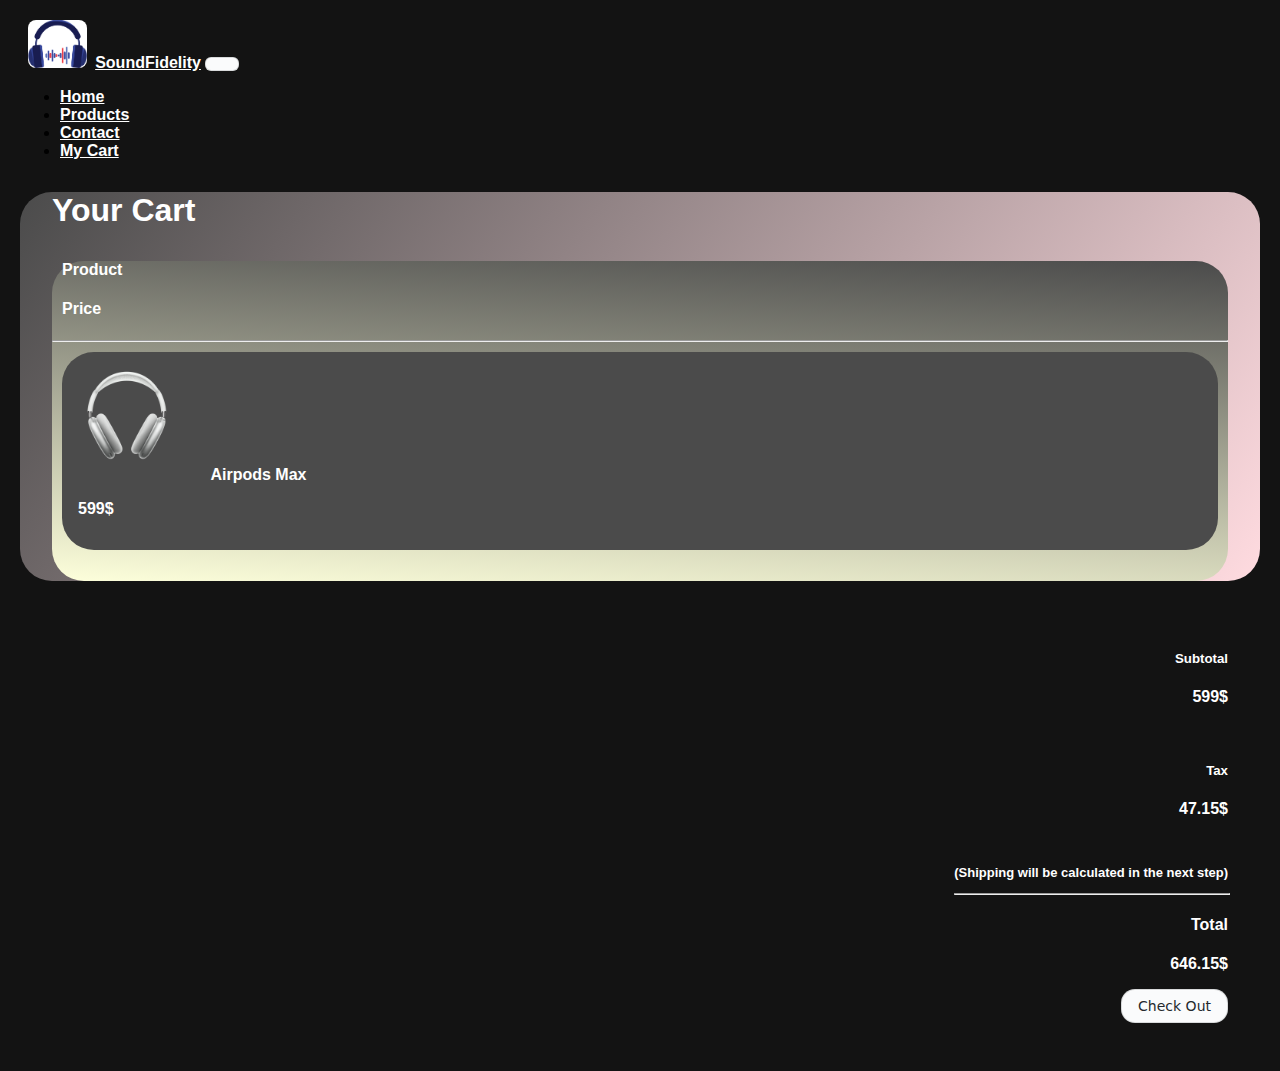
<file: pages/cart.html>
<!DOCTYPE html>
<html lang="en">

<head>
  <meta charset="UTF-8">
  <meta http-equiv="X-UA-Compatible" content="IE=edge">
  <meta name="viewport" content="width=device-width, initial-scale=1.0">
  <link href="https://cdn.jsdelivr.net/npm/bootstrap@5.0.2/dist/css/bootstrap.min.css" rel="stylesheet"
    integrity="sha384-EVSTQN3/azprG1Anm3QDgpJLIm9Nao0Yz1ztcQTwFspd3yD65VohhpuuCOmLASjC" crossorigin="anonymous" />
  <script src="https://code.jquery.com/jquery-3.3.1.slim.min.js"
    integrity="sha384-q8i/X+965DzO0rT7abK41JStQIAqVgRVzpbzo5smXKp4YfRvH+8abtTE1Pi6jizo"
    crossorigin="anonymous"></script>
  <script src="https://cdnjs.cloudflare.com/ajax/libs/popper.js/1.14.7/umd/popper.min.js"
    integrity="sha384-UO2eT0CpHqdSJQ6hJty5KVphtPhzWj9WO1clHTMGa3JDZwrnQq4sF86dIHNDz0W1"
    crossorigin="anonymous"></script>
  <script src="https://stackpath.bootstrapcdn.com/bootstrap/4.3.1/js/bootstrap.min.js"
    integrity="sha384-JjSmVgyd0p3pXB1rRibZUAYoIIy6OrQ6VrjIEaFf/nJGzIxFDsf4x0xIM+B07jRM"
    crossorigin="anonymous"></script>
    <link href="../css/style.css" rel="stylesheet">
  <title>Cart</title>
</head>

<body style="background-color: rgb(19, 19, 19);">
  <div class=container-fluid>
    <nav class="navbar navbar-expand-lg navbar-light bg-dark"> <img src="../assets/logo.png"
      style="height: 3em; margin-right: 0.5em; margin-left: 0.5em; background:rgb(255, 255, 255); border-radius: 0.5em;"><a
      class="navbar-brand" href="#" style="color: white;">SoundFidelity</a> <button class="navbar-toggler" type="button"
      data-toggle="collapse" data-target="#navbarSupportedContent" aria-controls="navbarSupportedContent"
      aria-expanded="false" aria-label="Toggle navigation"> <span class="navbar-toggler-icon"></span> </button>
    <div class="collapse navbar-collapse" id="navbarSupportedContent">
      <ul class="navbar-nav mr-auto">
        <li class="nav-item"> <a class="nav-link" href="../index.html" style="color: white;">Home</a> </li>

        <li class="nav-item active"> <a class="nav-link" href="../product_page/product.html"
            style="color: white;">Products<span class="sr-only"></span></a> </li>
        <li class="nav-item"> <a class="nav-link" href="contact.html" style="color: white;">Contact</a> </li>
        <li class="nav-item"> <a class="nav-link" href="cart.html" style="color: white;">My Cart</a>
        </li>
      </ul>
    </div>
  </nav>
  </div>
  <div class="container" style="color: white;">
    <div style="background: linear-gradient(126deg, rgba(75, 75, 75, 1) 0%, #ffdbe0 100%); border-radius: 2em;">
      <div style="margin:2em">
    <div class="row" >  
      <h1 style="margin-top: 1em;">Your Cart</h1>
      
      <div class="col-md-12 col-sm-12" style="min-height: 20em; background: linear-gradient(184deg, rgba(75, 75, 75, 1) 0%, #fdffdb 100%); border-radius: 2em; margin-top: 2em;">
        <div class="row" style="margin: 10px;">
          <div class="col-md-11" style="margin-bottom: 0em;">
            <h4>Product</h4>
          </div>
          <div class="col-md-1" style="margin-bottom: 0em">
            <h4>Price</h4>
          </div>
        </div>
        <hr>
        
        <div class="row" style="margin: 10px; background-color: rgb(75, 75, 75); border:2em; border-radius: 2em;">
          <div class="col-md-11" style="margin-bottom: 0em;">
            <img src="../product_page/airpods_max_1000px_transparent.png" class="" style="height: 6em; padding: 1em;">
            <label class="" style="padding: 1em;"><a href="../details_page/apple/product_details_apple.html" style="text-decoration: none; color: white;">Airpods Max</a></label>
          </div>
          <div class="col-md-1 d-flex align-items-center bd-highlight" style="margin-bottom: 0em">
            <div class="w-100" style="padding: 1em;">599$</p>
          </div>
        </div>
        </div>
    </div>
    <div class="row">
      <div class="col-md-8 col-sm-0"></div>
      <div class="col-md-1 col-sm-0"></div>

      <div class="col-md-3 col-sm-12" style="background:linear-gradient(121deg, rgba(75, 75, 75, 1) 0%, #dbefff 100%); margin-top: 2em; margin-bottom: 2em; border-radius: 2em;">
        <div style="float: right; text-align: right; margin-bottom: 3em; margin-top: 1em;">
          <h5>Subtotal</h5>
          <p>599$</p>
          <br>

          <h5>Tax</h5>
          <p>47.15$</p>
          <br>
          <p style="font-size: small;">(Shipping will be calculated in the next step)</p>
          <hr width="100%">
          <h4>Total</h5>
            <p>646.15$</p>

            <button style="border-radius: 1em;">Check Out</button>
        </div>


      </div>
    </div>
  </div></div></div>
  </div>
</body>

</html>
</file>
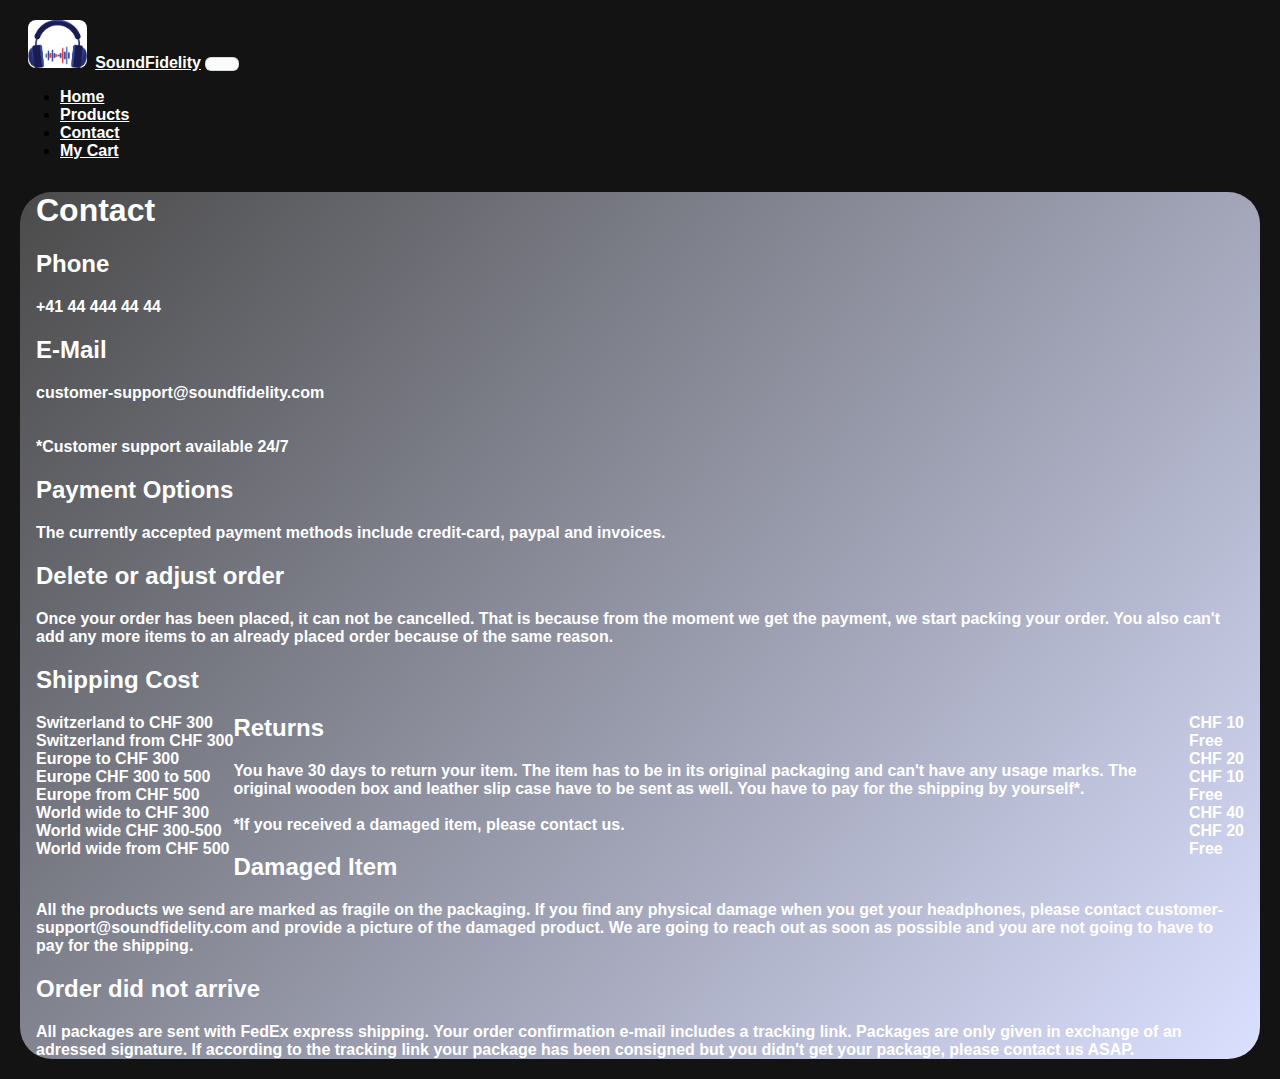
<file: pages/contact.html>
<!DOCTYPE html>
<html lang="en">

<head>
  <meta charset="UTF-8" />
  <meta http-equiv="X-UA-Compatible" content="IE=edge" />
  <meta name="viewport" content="width=device-width, initial-scale=1.0" />
  <title>Product</title>
  <link href="https://cdn.jsdelivr.net/npm/bootstrap@5.0.2/dist/css/bootstrap.min.css" rel="stylesheet"
    integrity="sha384-EVSTQN3/azprG1Anm3QDgpJLIm9Nao0Yz1ztcQTwFspd3yD65VohhpuuCOmLASjC" crossorigin="anonymous" />
  <script src="https://code.jquery.com/jquery-3.3.1.slim.min.js"
    integrity="sha384-q8i/X+965DzO0rT7abK41JStQIAqVgRVzpbzo5smXKp4YfRvH+8abtTE1Pi6jizo"
    crossorigin="anonymous"></script>
  <script src="https://cdnjs.cloudflare.com/ajax/libs/popper.js/1.14.7/umd/popper.min.js"
    integrity="sha384-UO2eT0CpHqdSJQ6hJty5KVphtPhzWj9WO1clHTMGa3JDZwrnQq4sF86dIHNDz0W1"
    crossorigin="anonymous"></script>
  <script src="https://stackpath.bootstrapcdn.com/bootstrap/4.3.1/js/bootstrap.min.js"
    integrity="sha384-JjSmVgyd0p3pXB1rRibZUAYoIIy6OrQ6VrjIEaFf/nJGzIxFDsf4x0xIM+B07jRM"
    crossorigin="anonymous"></script>
  <link rel="stylesheet" href="../css/style.css" />
  <style>
    .image_product_page {
      width: 200px;
      height: 200px;
      text-align: center;
    }

    #start_page_text {
      color: white;
    }
  </style>
</head>

<body style="background-color: rgb(19, 19, 19);
  ">
  <nav class="navbar navbar-expand-lg navbar-light bg-dark"> <img src="../assets/logo.png"
      style="height: 3em; margin-right: 0.5em; margin-left: 0.5em; background:rgb(255, 255, 255); border-radius: 0.5em;"><a
      class="navbar-brand" href="#" style="color: white;">SoundFidelity</a> <button class="navbar-toggler" type="button"
      data-toggle="collapse" data-target="#navbarSupportedContent" aria-controls="navbarSupportedContent"
      aria-expanded="false" aria-label="Toggle navigation"> <span class="navbar-toggler-icon"></span> </button>
    <div class="collapse navbar-collapse" id="navbarSupportedContent">
      <ul class="navbar-nav mr-auto">
        <li class="nav-item"> <a class="nav-link" href="../index.html" style="color: white;">Home</a> </li>

        <li class="nav-item active"> <a class="nav-link" href="../product_page/product.html"
            style="color: white;">Products<span class="sr-only"></span></a> </li>
        <li class="nav-item"> <a class="nav-link" href="contact.html" style="color: white;">Contact</a> </li>
        <li class="nav-item"> <a class="nav-link" href="cart.html" style="color: white;">My Cart</a>
        </li>
      </ul>
    </div>
  </nav>

  <div class="container zoom"
    style="margin-top: 1em; background: linear-gradient(132deg, rgba(75, 75, 75, 1) 0%, #dbe0ff 100%); color: white; border-radius: 2em;">
    <div style="margin: 1em;">
      <div class="row">
        <h1 style="color: white; margin-top: 1em;">Contact</h1>
        <div class="col-md-6">
          <div class="row">
            <h2>Phone</h2>
            <div>+41 44 444 44 44</div>
          </div>

        </div>

        <div class="col-md-6">
          <div class="row">
            <h2>E-Mail</h2>
            <div>customer-support@soundfidelity.com</div> <br> <br>
            <div>*Customer support available 24/7</div>
          </div>
        </div>
      </div>
      <div class="row" style="margin-top:1em">

        <div class="col-md-6">
          <div class="col-md-12">
            <h2>Payment Options</h2>
            <div>The currently accepted payment methods include credit-card, paypal and invoices.</div>
          </div>
        </div>
        <div class="col-md-6">
          <h2>Delete or adjust order</h2>
          <div>
            Once your order has been placed, it can not be cancelled.
            That is because from the moment we get the payment, we start packing your order.
            You also can't add any more items to an already placed order
            because of the same reason.
          </div>
        </div>
      </div>
      <div class="row" style="margin-top: 1em;">
        <div class="col-md-6">
          <h2>Shipping Cost</h2>
          <span style="float: left;">
            Switzerland to CHF 300 <br>
            Switzerland from CHF 300 <br>
            Europe to CHF 300 <br>
            Europe CHF 300 to 500 <br>
            Europe from CHF 500 <br>
            World wide to CHF 300 <br>
            World wide CHF 300-500 <br>
            World wide from CHF 500 <br>
          </span>
          <span style="float: right;">
            CHF 10<br>
            Free<br>
            CHF 20<br>
            CHF 10<br>
            Free<br>
            CHF 40<br>
            CHF 20<br>
            Free<br>
        </div>
        <div class="col-md-6">
          <h2>Returns</h2>
          <div>You have 30 days to return your item.
            The item has to be in its original packaging and can't have any usage marks.
            The original wooden box and leather slip case have to be sent as well.
            You have to pay for the shipping by yourself*.<br> <br>

            *If you received a damaged item, please contact us.</div>
        </div>
      </div>
      <div class="row" style="margin-top: 1em;">
        <div class="col-md-6">
          <h2>Damaged Item</h2>
          <div>
            All the products we send are marked as fragile on the packaging. If you find any physical damage when you
            get your headphones, please contact customer-support@soundfidelity.com and provide a picture of the damaged
            product.
            We are going to reach out as soon as possible and you are not going to have to pay for the shipping.</div>
        </div>
        <div class="col-md-6">
          <h2>Order did not arrive</h2>
          <div>
            All packages are sent with FedEx express shipping. Your order confirmation e-mail includes a tracking link.
            Packages are only given in exchange of an adressed signature.
            If according to the tracking link your package has been consigned but you didn't get your package, please
            contact us ASAP.
          </div>
        </div>
      </div>
    </div>
  </div>
  </div>
</body>

</html>
</file>
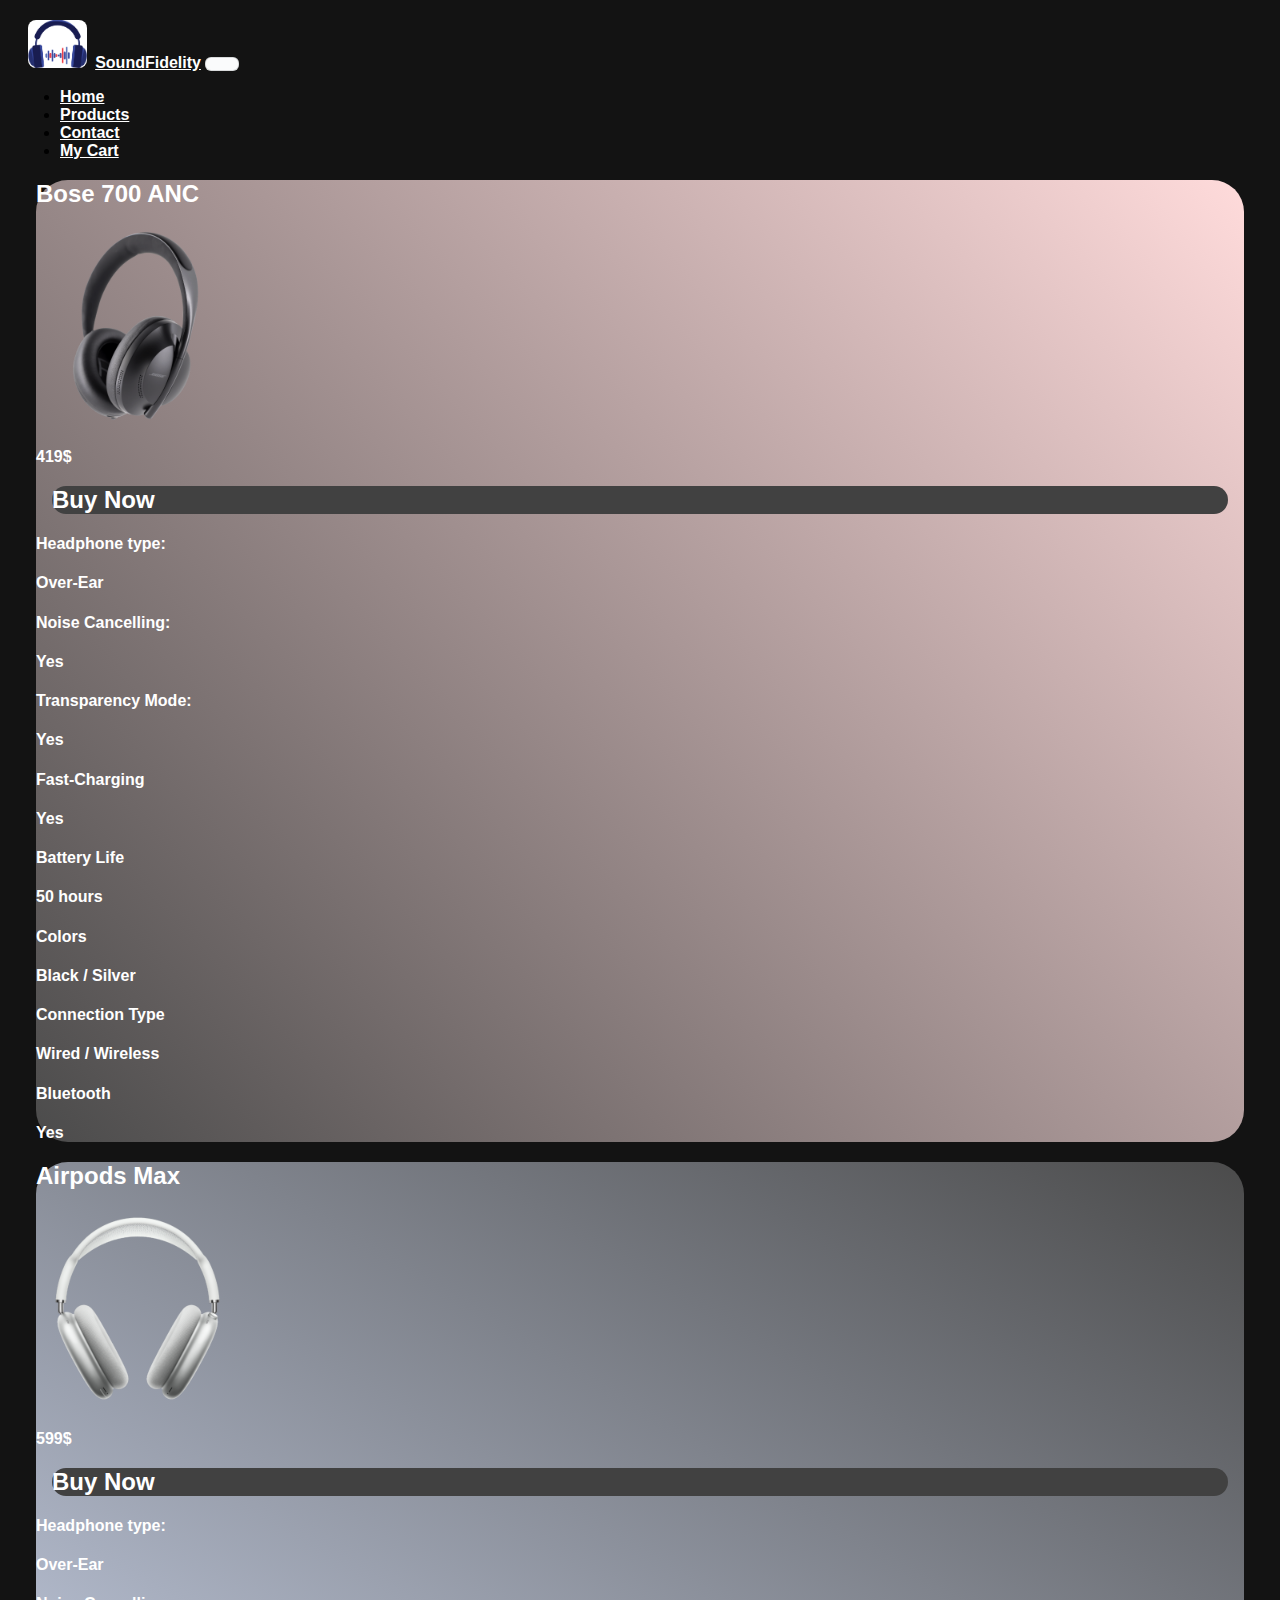
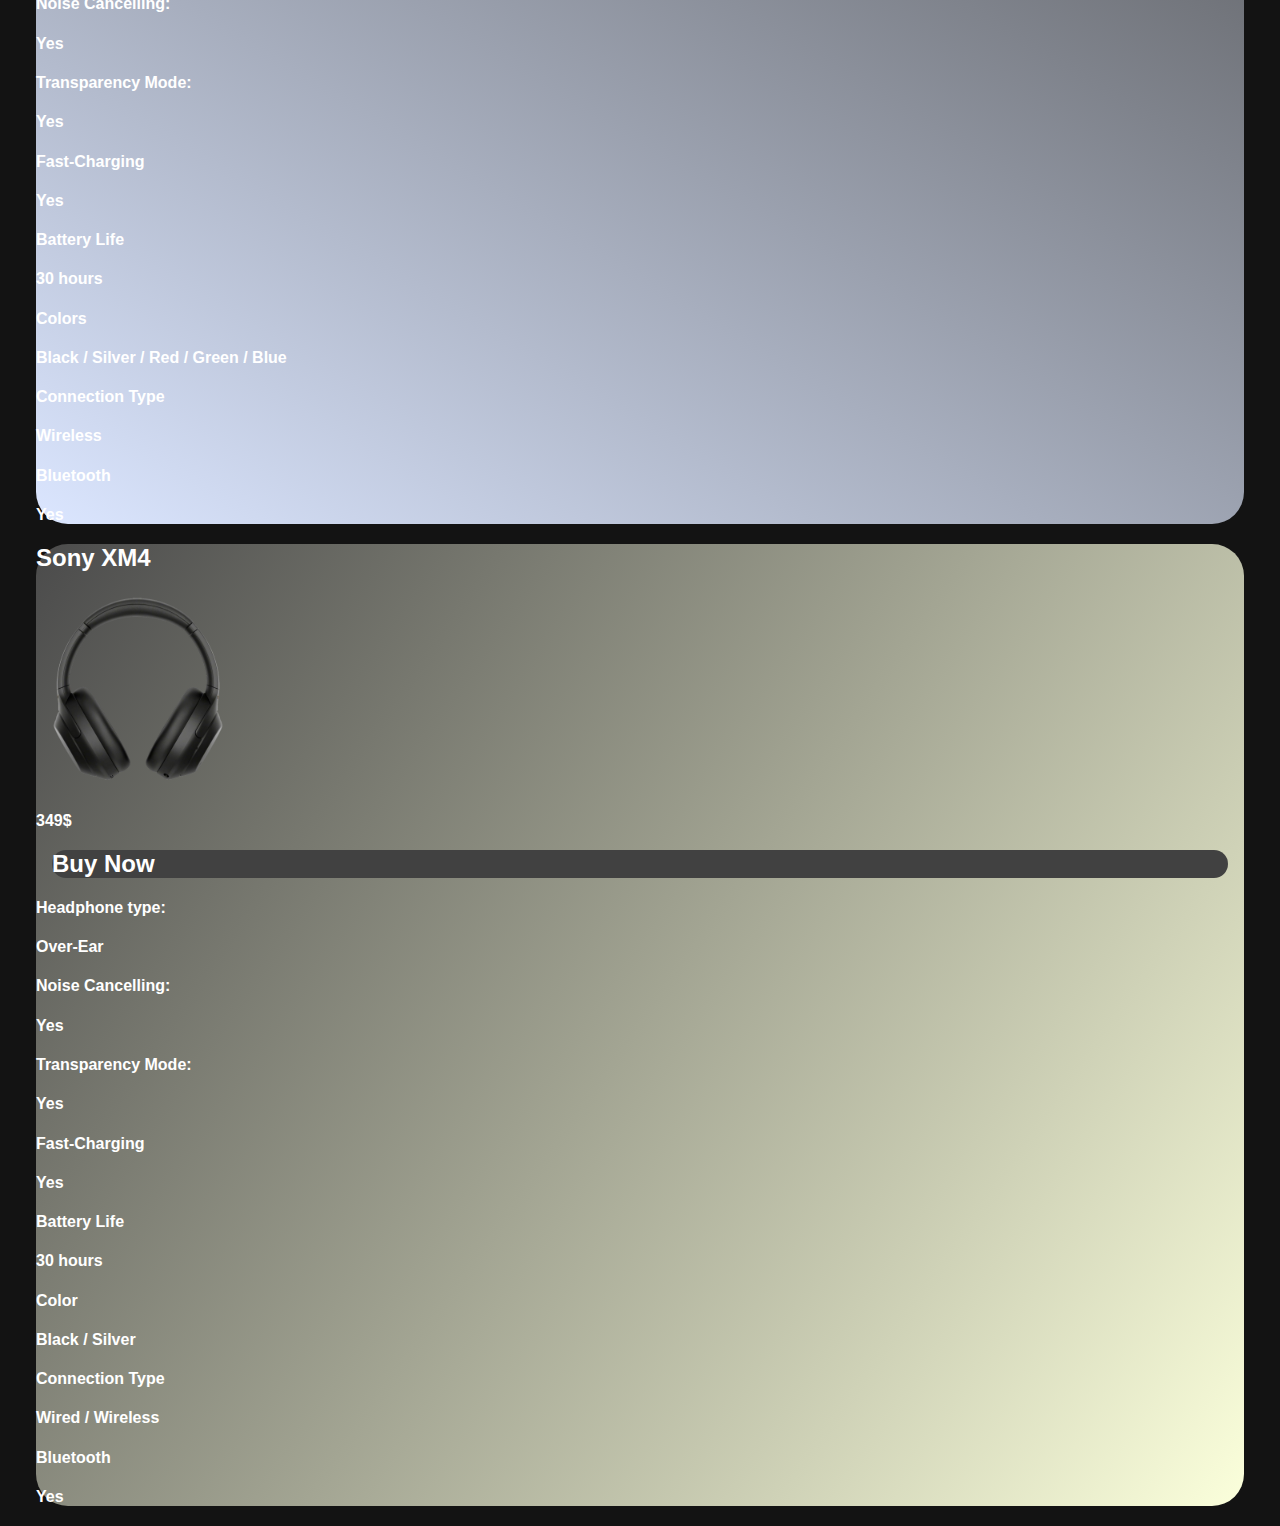
<file: product_page/product.html>
<!DOCTYPE html>
<html lang="en">

<head>
  <meta charset="UTF-8" />
  <meta http-equiv="X-UA-Compatible" content="IE=edge" />
  <meta name="viewport" content="width=device-width, initial-scale=1.0" />
  <title>Product</title>
  <link href="https://cdn.jsdelivr.net/npm/bootstrap@5.0.2/dist/css/bootstrap.min.css" rel="stylesheet"
    integrity="sha384-EVSTQN3/azprG1Anm3QDgpJLIm9Nao0Yz1ztcQTwFspd3yD65VohhpuuCOmLASjC" crossorigin="anonymous" />
  <script src="https://code.jquery.com/jquery-3.3.1.slim.min.js"
    integrity="sha384-q8i/X+965DzO0rT7abK41JStQIAqVgRVzpbzo5smXKp4YfRvH+8abtTE1Pi6jizo"
    crossorigin="anonymous"></script>
  <script src="https://cdnjs.cloudflare.com/ajax/libs/popper.js/1.14.7/umd/popper.min.js"
    integrity="sha384-UO2eT0CpHqdSJQ6hJty5KVphtPhzWj9WO1clHTMGa3JDZwrnQq4sF86dIHNDz0W1"
    crossorigin="anonymous"></script>
  <script src="https://stackpath.bootstrapcdn.com/bootstrap/4.3.1/js/bootstrap.min.js"
    integrity="sha384-JjSmVgyd0p3pXB1rRibZUAYoIIy6OrQ6VrjIEaFf/nJGzIxFDsf4x0xIM+B07jRM"
    crossorigin="anonymous"></script>
  <link rel="stylesheet" href="../css/style.css" />
  <style>
    .image_product_page {
      width: 200px;
      height: 200px;
      text-align: center;
    }

    #start_page_text {
      color: white;
    }
  </style>
</head>

<body style="background-color: rgb(19, 19, 19);
  ">
  <nav class="navbar navbar-expand-lg navbar-light bg-dark"> <img src="../assets/logo.png"
    style="height: 3em; margin-right: 0.5em; margin-left: 0.5em; background:rgb(255, 255, 255); border-radius: 0.5em;"><a
    class="navbar-brand" href="#" style="color: white;">SoundFidelity</a> <button class="navbar-toggler" type="button"
    data-toggle="collapse" data-target="#navbarSupportedContent" aria-controls="navbarSupportedContent"
    aria-expanded="false" aria-label="Toggle navigation"> <span class="navbar-toggler-icon"></span> </button>
  <div class="collapse navbar-collapse" id="navbarSupportedContent">
    <ul class="navbar-nav mr-auto">
      <li class="nav-item"> <a class="nav-link" href="../index.html" style="color: white;">Home</a> </li>

      <li class="nav-item active"> <a class="nav-link" href="../product_page/product.html"
          style="color: white;">Products<span class="sr-only"></span></a> </li>
      <li class="nav-item"> <a class="nav-link" href="../pages/contact.html" style="color: white;">Contact</a> </li>
      <li class="nav-item"> <a class="nav-link" href="../pages/cart.html" style="color: white;">My Cart</a>
      </li>
    </ul>
  </div>
</nav>

  <div class="container" style="margin-top: 1em;">
    <div class="row">
      <div class="col-md-4 col-sm-12">
        <div style="background: linear-gradient(47deg, rgba(75, 75, 75, 1) 0%, #ffdbdb 100%);" id="gradientstyle"
          class="text-center zoom">
          <h2>Bose 700 ANC</h2>
          <img src="bose_700_1000px_transparent.png" alt="airpods max" class="image_product_page">
          <p>419$</p>
          <div class="zoom" id="gradientstyle" style="background-color: rgb(65, 65, 65);"><a
              href="../details_page/bose/product_details_bose.html" style="text-decoration: none; color: white;">
              <h2>Buy Now</h2>
            </a></div>

          <div style="margin-top: 1em;">
            <h4>Headphone type:</h4>
            <p>Over-Ear</p>
          </div>
          <div style="margin-top: 1em;">
            <h4>Noise Cancelling:</h4>
            <p>Yes</p>
          </div>
          <div style="margin-top: 1em;">
            <h4>Transparency Mode:</h4>
            <p>Yes</p>
          </div>
          <div style="margin-top: 1em;">
            <h4>Fast-Charging</h4>
            <p>Yes</p>
          </div>
          <div style="margin-top: 1em;">
            <h4>Battery Life</h4>
            <p>50 hours</p>
          </div>
          <div style="margin-top: 1em;">
            <h4>Colors</h4>
            <p>Black / Silver</p>
          </div>
          <div style="margin-top: 1em;">
            <h4>Connection Type</h4>
            <p>Wired / Wireless</p>
          </div>
          <div style="margin-top: 1em;">
            <h4>Bluetooth</h4>
            <p>Yes</p>
          </div>
        </div>
      </div>
      <div class="col-md-4 col-sm-12">
        <div style="background: linear-gradient(211deg, rgba(75, 75, 75, 1) 0%, #dbe6ff 100%);" id="gradientstyle"
          class="text-center zoom">
          <h2>Airpods Max</h2>
          <img src="airpods_max_1000px_transparent.png" alt="airpods max" class="image_product_page">
          <p>599$</p>
          <div class="zoom" id="gradientstyle" style="background-color: rgb(65, 65, 65);"><a
              href="../details_page/apple/product_details_apple.html" style="text-decoration: none; color: white;">
              <h2>Buy Now</h2>
            </a></div>
          <div style="margin-top: 1em;">
            <h4>Headphone type:</h4>
            <p>Over-Ear</p>
          </div>
          <div style="margin-top: 1em;">
            <h4>Noise Cancelling:</h4>
            <p>Yes</p>
          </div>
          <div style="margin-top: 1em;">
            <h4>Transparency Mode:</h4>
            <p>Yes</p>
          </div>
          <div style="margin-top: 1em;">
            <h4>Fast-Charging</h4>
            <p>Yes</p>
          </div>
          <div style="margin-top: 1em;">
            <h4>Battery Life</h4>
            <p>30 hours</p>
          </div>
          <div style="margin-top: 1em;">
            <h4>Colors</h4>
            <p>Black / Silver / Red / Green / Blue</p>
          </div>
          <div style="margin-top: 1em;">
            <h4>Connection Type</h4>
            <p>Wireless</p>
          </div>
          <div style="margin-top: 1em;">
            <h4>Bluetooth</h4>
            <p>Yes</p>
          </div>
        </div>
      </div>
      <div class="col-md-4 col-sm-12">
        <div style="background: linear-gradient(125deg, rgba(75, 75, 75, 1) 0%, #fbffdb 100%);" id="gradientstyle"
          class="text-center zoom">
          <h2>Sony XM4</h2>
          <img src="sony_wh-1000xm4_1000px_transparent.png" alt="airpods max" class="image_product_page">
          <p>349$</p>
          <div class="zoom" id="gradientstyle" style="background-color: rgb(65, 65, 65);"><a
              href="../details_page/sony/product_details_sony.html" style="text-decoration: none; color: white;">
              <h2>Buy Now</h2>
            </a></div>

          <div style="margin-top: 1em;">
            <h4>Headphone type:</h4>
            <p>Over-Ear</p>
          </div>
          <div style="margin-top: 1em;">
            <h4>Noise Cancelling:</h4>
            <p>Yes</p>
          </div>
          <div style="margin-top: 1em;">
            <h4>Transparency Mode:</h4>
            <p>Yes</p>
          </div>
          <div style="margin-top: 1em;">
            <h4>Fast-Charging</h4>
            <p>Yes</p>
          </div>
          <div style="margin-top: 1em;">
            <h4>Battery Life</h4>
            <p>30 hours</p>
          </div>
          <div style="margin-top: 1em;">
            <h4>Color</h4>
            <p>Black / Silver</p>
          </div>
          <div style="margin-top: 1em;">
            <h4>Connection Type</h4>
            <p>Wired / Wireless</p>
          </div>
          <div style="margin-top: 1em;">
            <h4>Bluetooth</h4>
            <p>Yes</p>
          </div>
        </div>
      </div>
    </div>
  </div>
</body>

</html>
</file>
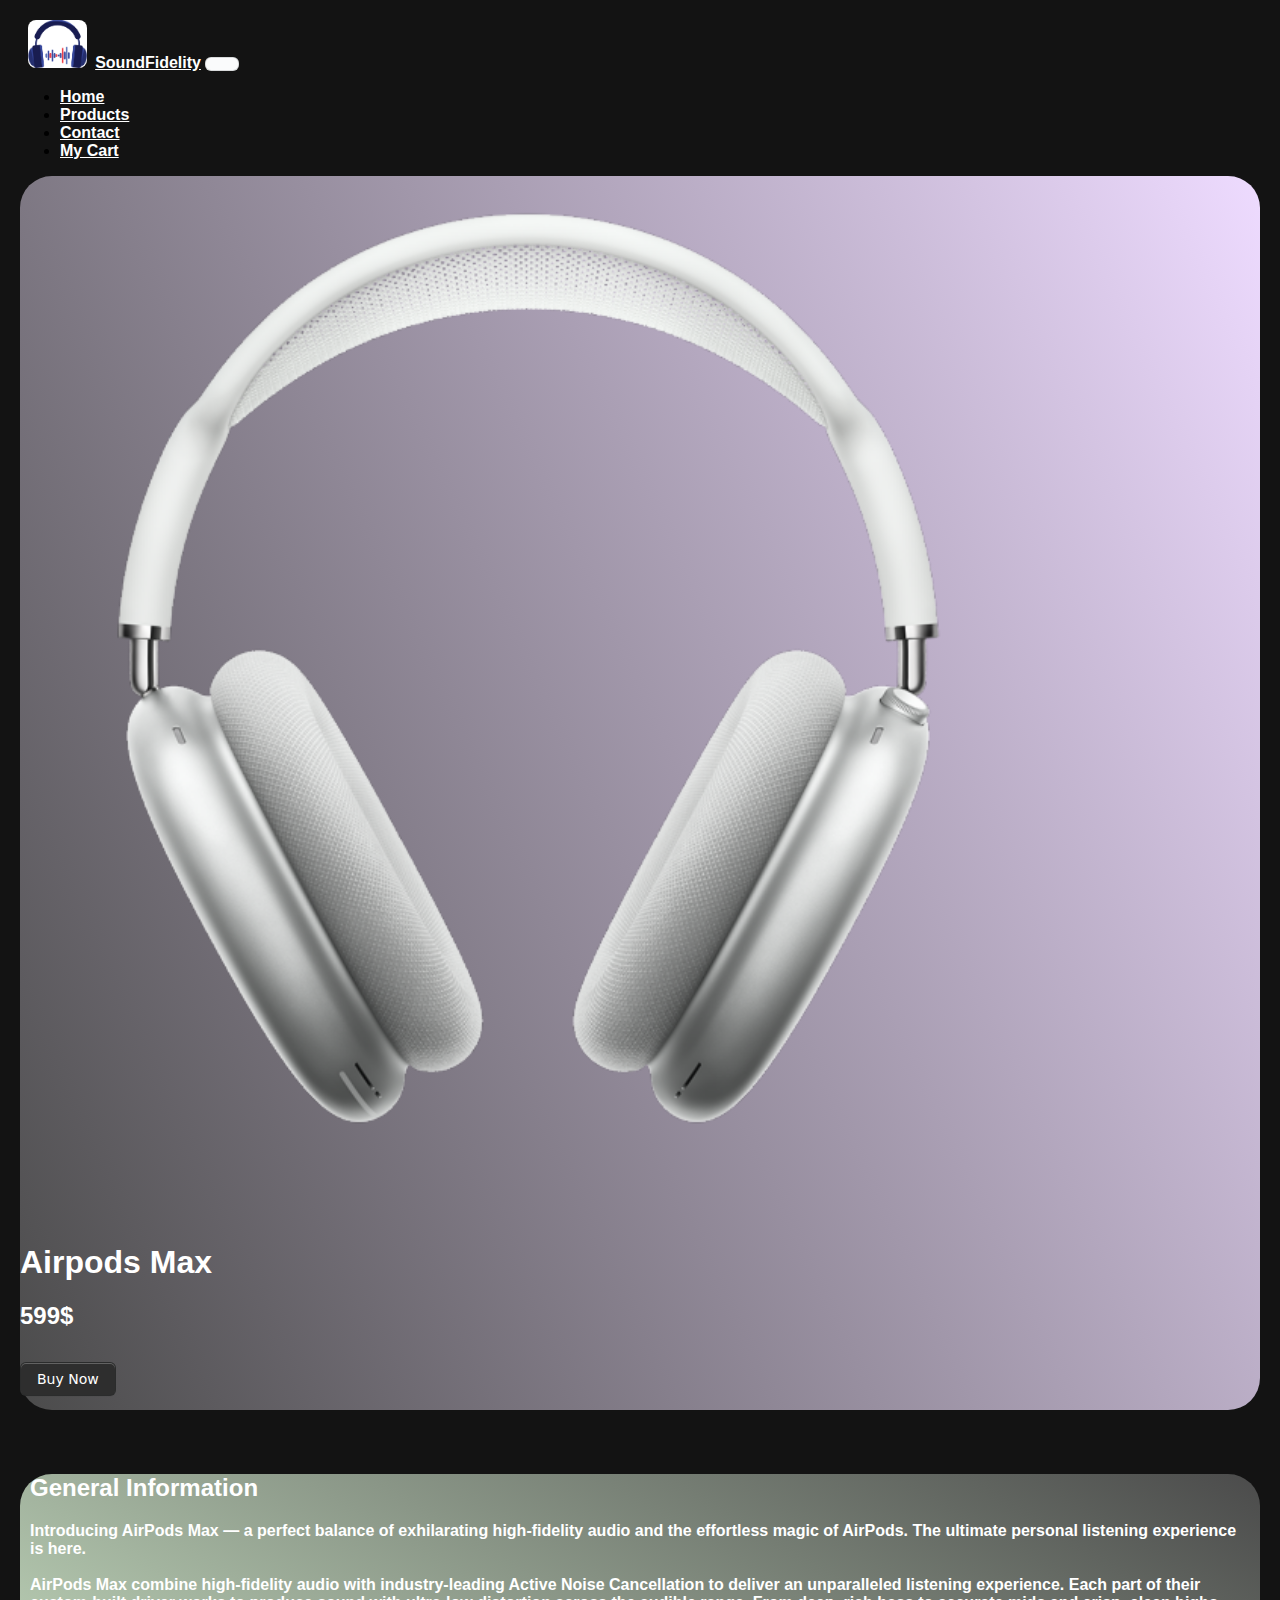
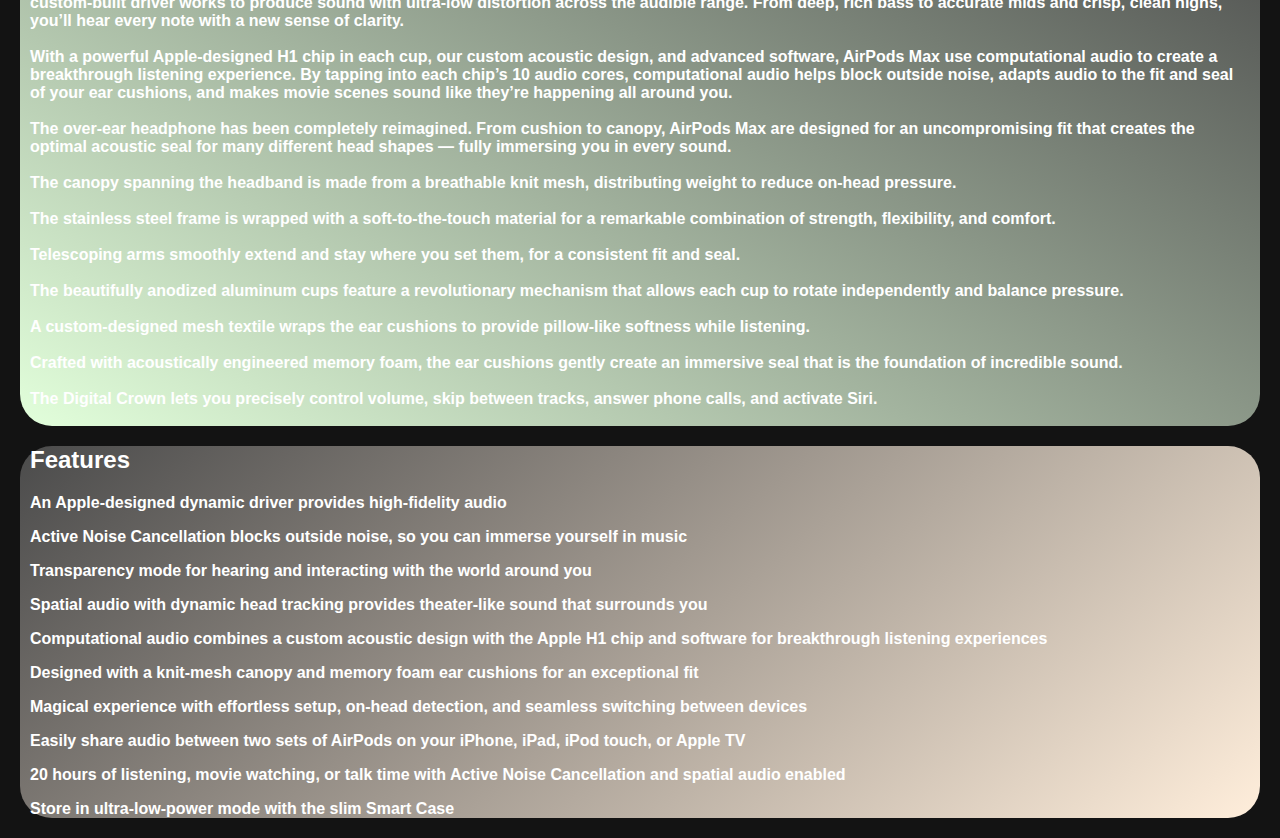
<file: details_page/apple/product_details_apple.html>
<!DOCTYPE html>
<html lang="en">

<head>
  <meta charset="UTF-8" />
  <meta http-equiv="X-UA-Compatible" content="IE=edge" />
  <meta name="viewport" content="width=device-width, initial-scale=1.0" />
  <title>Airpods Max</title>
  <link href="https://cdn.jsdelivr.net/npm/bootstrap@5.0.2/dist/css/bootstrap.min.css" rel="stylesheet"
    integrity="sha384-EVSTQN3/azprG1Anm3QDgpJLIm9Nao0Yz1ztcQTwFspd3yD65VohhpuuCOmLASjC" crossorigin="anonymous" />
  <script src="https://code.jquery.com/jquery-3.3.1.slim.min.js"
    integrity="sha384-q8i/X+965DzO0rT7abK41JStQIAqVgRVzpbzo5smXKp4YfRvH+8abtTE1Pi6jizo"
    crossorigin="anonymous"></script>
  <script src="https://cdnjs.cloudflare.com/ajax/libs/popper.js/1.14.7/umd/popper.min.js"
    integrity="sha384-UO2eT0CpHqdSJQ6hJty5KVphtPhzWj9WO1clHTMGa3JDZwrnQq4sF86dIHNDz0W1"
    crossorigin="anonymous"></script>
  <script src="https://stackpath.bootstrapcdn.com/bootstrap/4.3.1/js/bootstrap.min.js"
    integrity="sha384-JjSmVgyd0p3pXB1rRibZUAYoIIy6OrQ6VrjIEaFf/nJGzIxFDsf4x0xIM+B07jRM"
    crossorigin="anonymous"></script>

  <link rel="stylesheet" href="../../css/style.css" />
  <style>
    .image_product_page {
      width: 200px;
      height: 200px;
      text-align: center;
    }

    #start_page_text {
      color: white;
    }
  </style>
</head>

<body style="background-color: rgb(19, 19, 19);
  ">
  <nav class="navbar navbar-expand-lg navbar-light bg-dark"> <img src="../../assets/logo.png"
    style="height: 3em; margin-right: 0.5em; margin-left: 0.5em; background:rgb(255, 255, 255); border-radius: 0.5em;"><a
    class="navbar-brand" href="#" style="color: white;">SoundFidelity</a> <button class="navbar-toggler" type="button"
    data-toggle="collapse" data-target="#navbarSupportedContent" aria-controls="navbarSupportedContent"
    aria-expanded="false" aria-label="Toggle navigation"> <span class="navbar-toggler-icon"></span> </button>
  <div class="collapse navbar-collapse" id="navbarSupportedContent">
    <ul class="navbar-nav mr-auto">
      <li class="nav-item"> <a class="nav-link" href="../../index.html" style="color: white;">Home</a> </li>

      <li class="nav-item active"> <a class="nav-link" href="../../product_page/product.html"
          style="color: white;">Products<span class="sr-only"></span></a> </li>
      <li class="nav-item"> <a class="nav-link" href="../../pages/contact.html" style="color: white;">Contact</a> </li>
      <li class="nav-item"> <a class="nav-link" href="../../pages/cart.html" style="color: white;">My Cart</a>
      </li>
    </ul>
  </div>
</nav>

  <div class="container" style="margin-top: 1em;">
    <div class="row zoom"
      style="background: linear-gradient(65deg, rgba(75, 75, 75, 1) 0%, #eedbff 100%); border-radius: 2em;">
      <div class="col-md-7 col-sm-12 text-center">
        <div id="carouselExampleSlidesOnly" class="carousel slide" data-ride="carousel">
          <div class="carousel-inner">
            <div class="carousel-item active">
              <img class="d-block w-100" src="../../product_page/airpods_max_1000px_transparent.png"
                alt="airpods max image">
            </div>

          </div>
        </div>
      </div>
      <div class="col-md-1"></div>
      <div class="col-md-4 col-sm-12">
        <div style="margin-bottom: 2em; color: white;">
          <h1 style="margin-top:2em">Airpods Max</h1>
          <h2>599$</h2>
        </div>
        <button style="background-color: rgb(46, 46, 46); color: White; margin-bottom: 1em;">Buy Now</button>

      </div>
    </div>
    <div class="row" style="margin-top: 4em;">
      <div class="col-md-7 col-sm-12 zoom"
        style="background: linear-gradient(211deg, rgba(75, 75, 75, 1) 0%, #e2ffdb 100%); margin-bottom: 1em; border-radius: 2em; color: white;">
        <div style="margin:10px">
          <h2>General Information</h2>
          <div>
            Introducing AirPods Max — a perfect balance of exhilarating high-fidelity audio and the effortless magic of
            AirPods. The ultimate personal listening experience is here.<br><br>

            AirPods Max combine high-fidelity audio with industry-leading Active Noise Cancellation to deliver an
            unparalleled listening experience. Each part of their custom-built driver works to produce sound with
            ultra-low distortion across the audible range. From deep, rich bass to accurate mids and crisp, clean highs,
            you’ll hear every note with a new sense of clarity.<br><br>

            With a powerful Apple‑designed H1 chip in each cup, our custom acoustic design, and advanced software,
            AirPods Max use computational audio to create a breakthrough listening experience. By tapping into each
            chip’s 10 audio cores, computational audio helps block outside noise, adapts audio to the fit and seal of
            your ear cushions, and makes movie scenes sound like they’re happening all around you.<br><br>

            The over-ear headphone has been completely reimagined. From cushion to canopy, AirPods Max are designed for
            an uncompromising fit that creates the optimal acoustic seal for many different head shapes — fully
            immersing you in every sound.<br><br>

            The canopy spanning the headband is made from a breathable knit mesh, distributing weight to reduce on‑head
            pressure.<br><br>

            The stainless steel frame is wrapped with a soft-to-the-touch material for a remarkable combination of
            strength, flexibility, and comfort.<br><br>

            Telescoping arms smoothly extend and stay where you set them, for a consistent fit and seal.<br><br>

            The beautifully anodized aluminum cups feature a revolutionary mechanism that allows each cup to rotate
            independently and balance pressure.<br><br>

            A custom-designed mesh textile wraps the ear cushions to provide pillow-like softness while
            listening.<br><br>

            Crafted with acoustically engineered memory foam, the ear cushions gently create an immersive seal that is
            the foundation of incredible sound.<br><br>

            The Digital Crown lets you precisely control volume, skip between tracks, answer phone calls, and activate
            Siri.<br><br>
          </div>
        </div>
      </div>
      <div class="col-md-1"></div>
      <div class="col-md-4 col-sm-12 zoom"
        style="background: linear-gradient(141deg, rgba(75, 75, 75, 1) 0%, #ffeedb 100%); margin-bottom: 1em; border-radius: 2em;">
        <div style="margin:10px">
          <h2 style="color: white;">Features</h2>
          <div style="color: white;">

            <p>An Apple-designed dynamic driver provides high-fidelity audio</p>
            <p>Active Noise Cancellation blocks outside noise, so you can immerse yourself in music</p>
            <p>Transparency mode for hearing and interacting with the world around you</p>
            <p>Spatial audio with dynamic head tracking provides theater-like sound that surrounds you</p>
            <p>Computational audio combines a custom acoustic design with the Apple H1 chip and software for
              breakthrough listening experiences</p>
            <p>Designed with a knit-mesh canopy and memory foam ear cushions for an exceptional fit</p>
            <p>Magical experience with effortless setup, on-head detection, and seamless switching between devices</p>
            <p>Easily share audio between two sets of AirPods on your iPhone, iPad, iPod touch, or Apple TV</p>
            <p>20 hours of listening, movie watching, or talk time with Active Noise Cancellation and spatial audio
              enabled</p>
            <p>Store in ultra-low-power mode with the slim Smart Case</p>
          </div>
        </div>

      </div>
    </div>
  </div>


  </div>

</body>

</html>
</file>
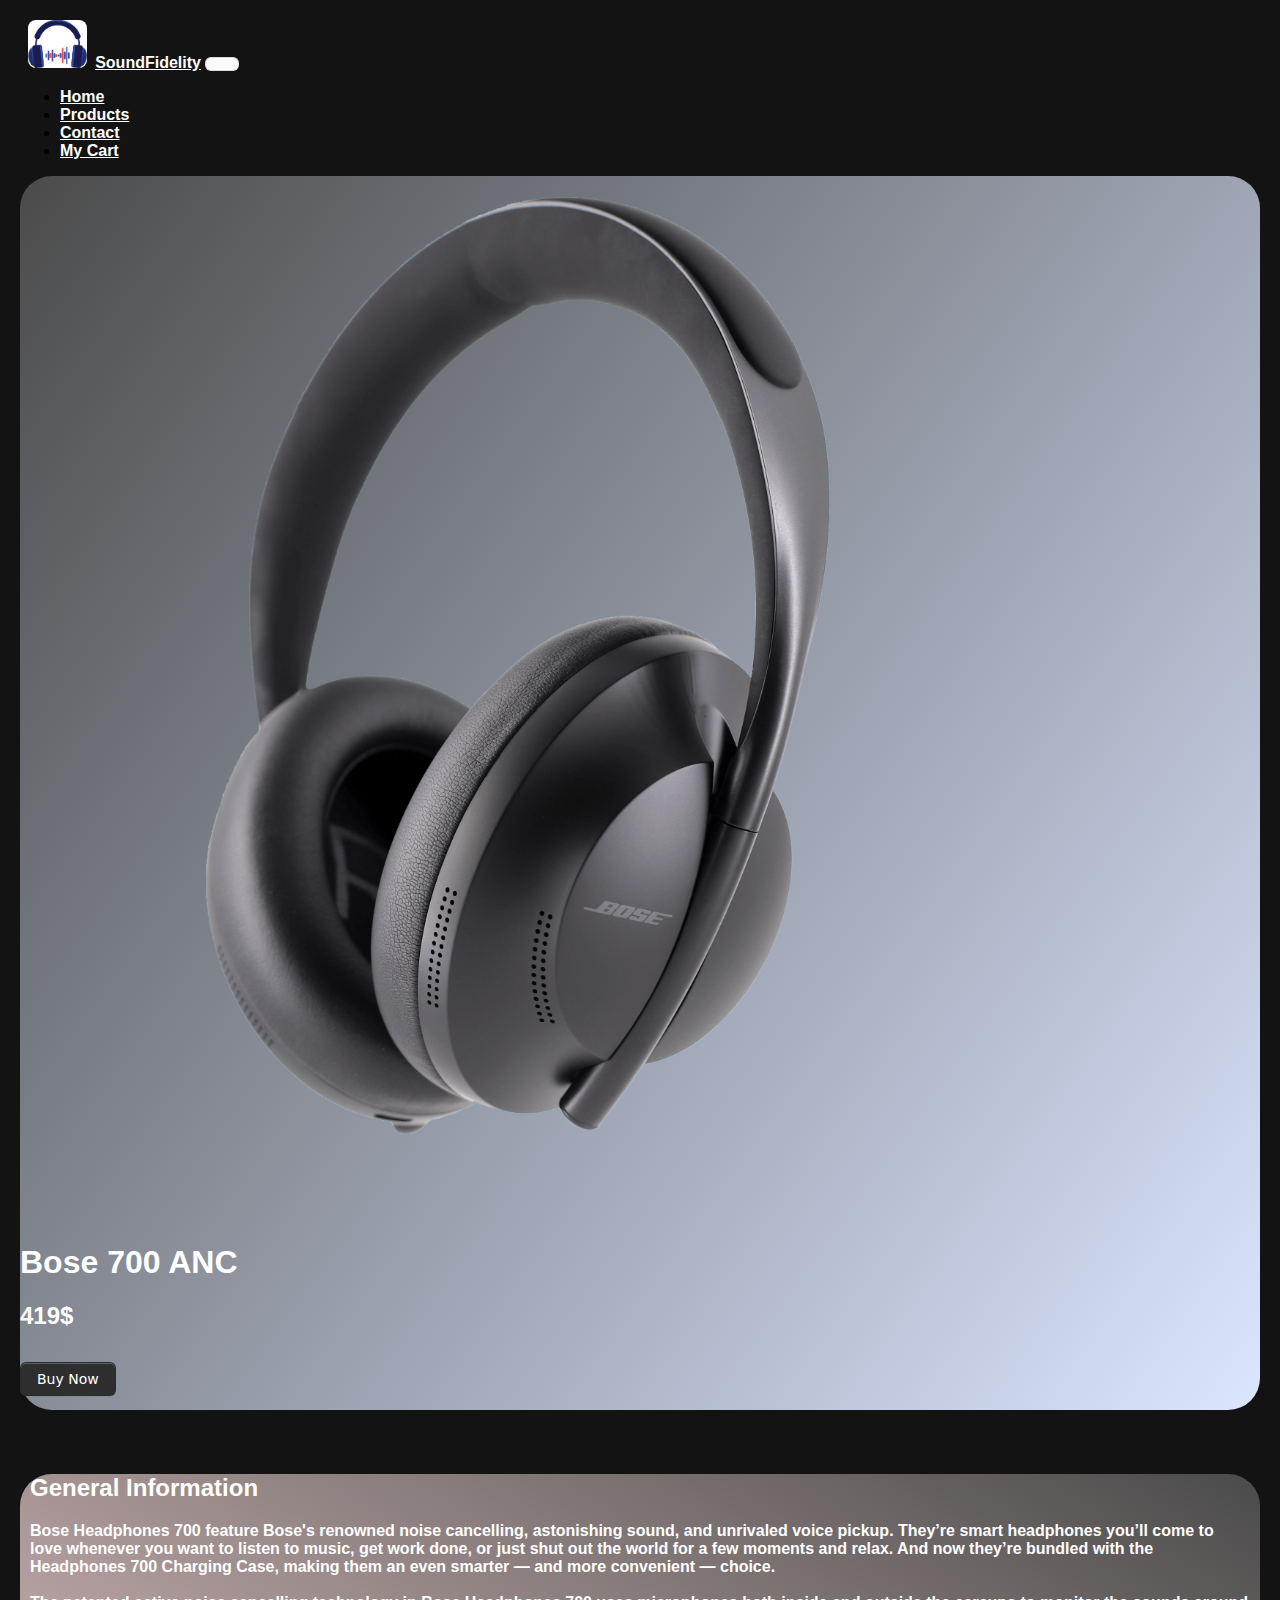
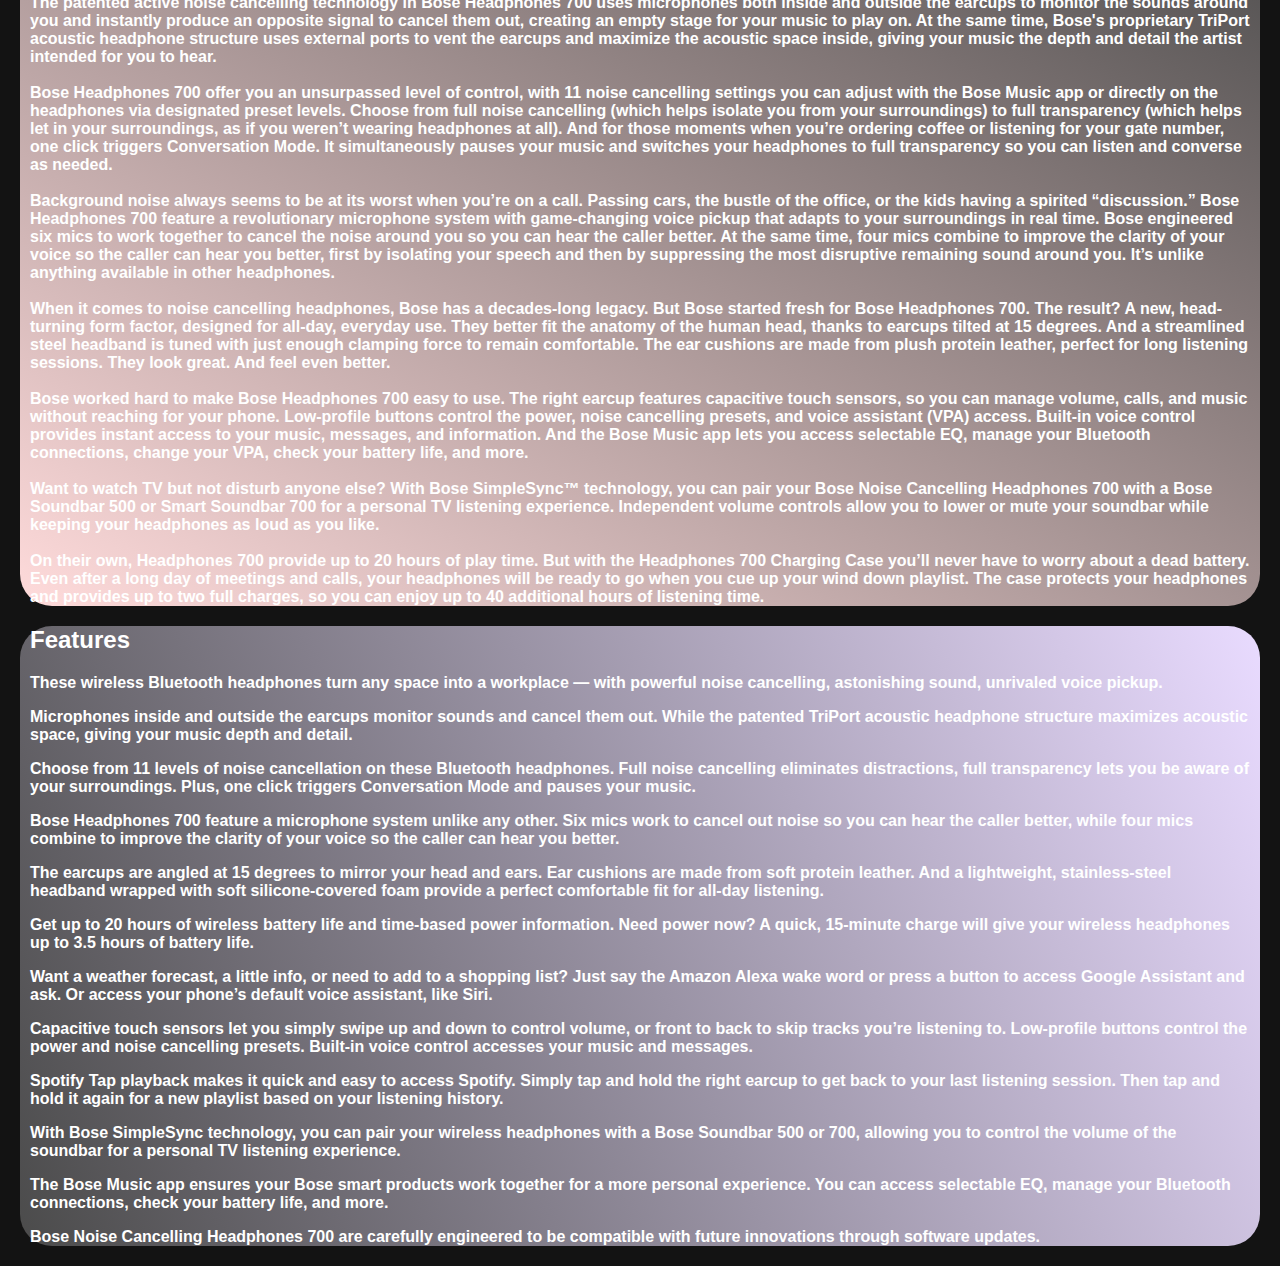
<file: details_page/bose/product_details_bose.html>
<!DOCTYPE html>
<html lang="en">

<head>
  <meta charset="UTF-8" />
  <meta http-equiv="X-UA-Compatible" content="IE=edge" />
  <meta name="viewport" content="width=device-width, initial-scale=1.0" />
  <title>Bose 700 ANC</title>
  <link href="https://cdn.jsdelivr.net/npm/bootstrap@5.0.2/dist/css/bootstrap.min.css" rel="stylesheet"
    integrity="sha384-EVSTQN3/azprG1Anm3QDgpJLIm9Nao0Yz1ztcQTwFspd3yD65VohhpuuCOmLASjC" crossorigin="anonymous" />
  <script src="https://code.jquery.com/jquery-3.3.1.slim.min.js"
    integrity="sha384-q8i/X+965DzO0rT7abK41JStQIAqVgRVzpbzo5smXKp4YfRvH+8abtTE1Pi6jizo"
    crossorigin="anonymous"></script>
  <script src="https://cdnjs.cloudflare.com/ajax/libs/popper.js/1.14.7/umd/popper.min.js"
    integrity="sha384-UO2eT0CpHqdSJQ6hJty5KVphtPhzWj9WO1clHTMGa3JDZwrnQq4sF86dIHNDz0W1"
    crossorigin="anonymous"></script>
  <script src="https://stackpath.bootstrapcdn.com/bootstrap/4.3.1/js/bootstrap.min.js"
    integrity="sha384-JjSmVgyd0p3pXB1rRibZUAYoIIy6OrQ6VrjIEaFf/nJGzIxFDsf4x0xIM+B07jRM"
    crossorigin="anonymous"></script>

  <link rel="stylesheet" href="../../css/style.css" />
  <style>
    .image_product_page {
      width: 200px;
      height: 200px;
      text-align: center;
    }

    #start_page_text {
      color: white;
    }
  </style>
</head>

<body style="background-color: rgb(19, 19, 19);
  ">
  <nav class="navbar navbar-expand-lg navbar-light bg-dark"> <img src="../../assets/logo.png"
    style="height: 3em; margin-right: 0.5em; margin-left: 0.5em; background:rgb(255, 255, 255); border-radius: 0.5em;"><a
    class="navbar-brand" href="#" style="color: white;">SoundFidelity</a> <button class="navbar-toggler" type="button"
    data-toggle="collapse" data-target="#navbarSupportedContent" aria-controls="navbarSupportedContent"
    aria-expanded="false" aria-label="Toggle navigation"> <span class="navbar-toggler-icon"></span> </button>
  <div class="collapse navbar-collapse" id="navbarSupportedContent">
    <ul class="navbar-nav mr-auto">
      <li class="nav-item"> <a class="nav-link" href="../../index.html" style="color: white;">Home</a> </li>

      <li class="nav-item active"> <a class="nav-link" href="../../product_page/product.html"
          style="color: white;">Products<span class="sr-only"></span></a> </li>
      <li class="nav-item"> <a class="nav-link" href="../../pages/contact.html" style="color: white;">Contact</a> </li>
      <li class="nav-item"> <a class="nav-link" href="../../pages/cart.html" style="color: white;">My Cart</a>
      </li>
    </ul>
  </div>
</nav>


  <div class="container" style="margin-top: 1em;">
    <div class="row zoom"
      style="background: linear-gradient(126deg, rgba(75, 75, 75, 1) 0%, #dbe6ff 100%); border-radius: 2em;">
      <div class="col-md-7 col-sm-12 text-center">
        <div id="carouselExampleSlidesOnly" class="carousel slide" data-ride="carousel">
          <div class="carousel-inner">
            <div class="carousel-item active">
              <img class="d-block w-100" src="../../product_page/bose_700_1000px_transparent.png" alt="Bose 700 ANC">
            </div>

          </div>
        </div>
      </div>
      <div class="col-md-1"></div>
      <div class="col-md-4 col-sm-12">
        <div style="margin-bottom: 2em; color: white;">
          <h1 style="margin-top:2em">Bose 700 ANC</h1>
          <h2>419$</h2>
        </div>
        <button style="background-color: rgb(46, 46, 46); color: White; margin-bottom: 1em;">Buy Now</button>

      </div>
    </div>
    <div class="row" style="margin-top: 4em;">
      <div class="col-md-7 col-sm-12 zoom"
        style=" background: linear-gradient(211deg, rgba(75, 75, 75, 1) 0%, #ffdbdb 100%); margin-bottom: 1em; border-radius: 2em; color: white;">
        <div style="margin:10px">
          <h2>General Information</h2>
          <div>
            Bose Headphones 700 feature Bose's renowned noise cancelling, astonishing sound, and unrivaled voice pickup.
            They’re smart headphones you’ll come to love whenever you want to listen to music, get work done, or just
            shut out the world for a few moments and relax. And now they’re bundled with the Headphones 700 Charging
            Case, making them an even smarter — and more convenient — choice. <br><br>

            The patented active noise cancelling technology in Bose Headphones 700 uses microphones both inside and
            outside the earcups to monitor the sounds around you and instantly produce an opposite signal to cancel them
            out,
            creating an empty stage for your music to play on. At the same time, Bose's proprietary TriPort acoustic
            headphone structure uses external ports to vent the earcups and maximize the acoustic space inside, giving
            your music the depth and detail the artist intended for you to hear.<br><br>

            Bose Headphones 700 offer you an unsurpassed level of control, with 11 noise cancelling settings you can
            adjust
            with the Bose Music app or directly on the headphones via designated preset levels. Choose from full noise
            cancelling (which helps isolate you from your surroundings) to full transparency (which helps let in your
            surroundings, as if you weren’t wearing headphones at all). And for those moments when you’re ordering
            coffee or listening for your gate number, one click triggers Conversation Mode. It simultaneously pauses
            your music and switches your headphones to full transparency so you can listen and converse as
            needed.<br><br>


            Background noise always seems to be at its worst when you’re on a call. Passing cars, the bustle of the
            office, or the kids having a spirited “discussion.” Bose Headphones 700 feature a revolutionary microphone
            system
            with game-changing voice pickup that adapts to your surroundings in real time. Bose engineered six mics to
            work together to cancel the noise around you so you can hear the caller better. At the same time, four mics
            combine to improve the clarity of your voice so the caller can hear you better, first by isolating your
            speech and then by suppressing the most disruptive remaining sound around you. It’s unlike anything
            available in other headphones.<br><br>

            When it comes to noise cancelling headphones, Bose has a decades-long legacy. But Bose started fresh for
            Bose Headphones 700. The result? A new, head-turning form factor, designed for all-day, everyday use. They
            better
            fit the anatomy of the human head, thanks to earcups tilted at 15 degrees. And a streamlined steel headband
            is tuned with just enough clamping force to remain comfortable. The ear cushions are made from plush protein
            leather, perfect for long listening sessions. They look great. And feel even better.<br><br>

            Bose worked hard to make Bose Headphones 700 easy to use. The right earcup features capacitive touch
            sensors, so
            you can manage volume, calls, and music without reaching for your phone. Low-profile buttons control the
            power, noise cancelling presets, and voice assistant (VPA) access. Built-in voice control provides instant
            access to your music, messages, and information. And the Bose Music app lets you access selectable EQ,
            manage your Bluetooth connections, change your VPA, check your battery life, and more.<br><br>

            Want to watch TV but not disturb anyone else? With Bose SimpleSync™ technology, you can pair your Bose Noise
            Cancelling Headphones 700 with a Bose Soundbar 500 or Smart Soundbar 700 for a personal TV listening
            experience. Independent volume controls allow you to lower or mute your soundbar while keeping your
            headphones as loud as you like.<br><br>

            On their own, Headphones 700 provide up to 20 hours of play time. But with the Headphones 700 Charging Case
            you’ll never have to worry about a dead battery. Even after a long day of meetings and calls, your
            headphones will be ready to go when you cue up your wind down playlist. The case protects your headphones
            and provides up to two full charges, so you can enjoy up to 40 additional hours of listening time.
          </div>
        </div>
      </div>
      <div class="col-md-1"></div>
      <div class="col-md-4 col-sm-12 zoom"
        style="background: linear-gradient(67deg, rgba(75, 75, 75, 1) 0%, #e9dbff 100%); margin-bottom: 1em; border-radius: 2em;">
        <div style="margin:10px">
          <h2 style="color: white;">Features</h2>
          <div style="color: white;">

            <p>These wireless Bluetooth headphones turn any space into a workplace — with powerful noise cancelling,
              astonishing sound, unrivaled voice pickup.</p>
            <p>Microphones inside and outside the earcups monitor sounds and cancel them out. While the patented TriPort
              acoustic headphone structure maximizes acoustic space, giving your music depth and detail.</p>
            <p>Choose from 11 levels of noise cancellation on these Bluetooth headphones. Full noise cancelling
              eliminates distractions, full transparency lets you be aware of your surroundings. Plus, one click
              triggers Conversation Mode and pauses your music.</p>
            <p>Bose Headphones 700 feature a microphone system unlike any other. Six mics work to cancel out noise so
              you can hear the caller better, while four mics combine to improve the clarity of your voice so the caller
              can hear you better.</p>
            <p>The earcups are angled at 15 degrees to mirror your head and ears. Ear cushions are made from soft
              protein leather. And a lightweight, stainless-steel headband wrapped with soft silicone-covered foam
              provide a perfect comfortable fit for all-day listening.</p>
            <p>Get up to 20 hours of wireless battery life and time-based power information. Need power now? A quick,
              15-minute charge will give your wireless headphones up to 3.5 hours of battery life.</p>
            <p>Want a weather forecast, a little info, or need to add to a shopping list? Just say the Amazon Alexa wake
              word or press a button to access Google Assistant and ask. Or access your phone’s default voice assistant,
              like Siri.</p>
            <p>Capacitive touch sensors let you simply swipe up and down to control volume, or front to back to skip
              tracks you’re listening to. Low-profile buttons control the power and noise cancelling presets. Built-in
              voice control accesses your music and messages.</p>
            <p>Spotify Tap playback makes it quick and easy to access Spotify. Simply tap and hold the right earcup to
              get back to your last listening session. Then tap and hold it again for a new playlist based on your
              listening history.</p>
            <p>With Bose SimpleSync technology, you can pair your wireless headphones with a Bose Soundbar 500 or 700,
              allowing you to control the volume of the soundbar for a personal TV listening experience.</p>
            <p>The Bose Music app ensures your Bose smart products work together for a more personal experience. You can
              access selectable EQ, manage your Bluetooth connections, check your battery life, and more.</p>
            <p>Bose Noise Cancelling Headphones 700 are carefully engineered to be compatible with future innovations
              through software updates.</p>
          </div>
        </div>

      </div>
    </div>
  </div>


  </div>

</body>

</html>
</file>
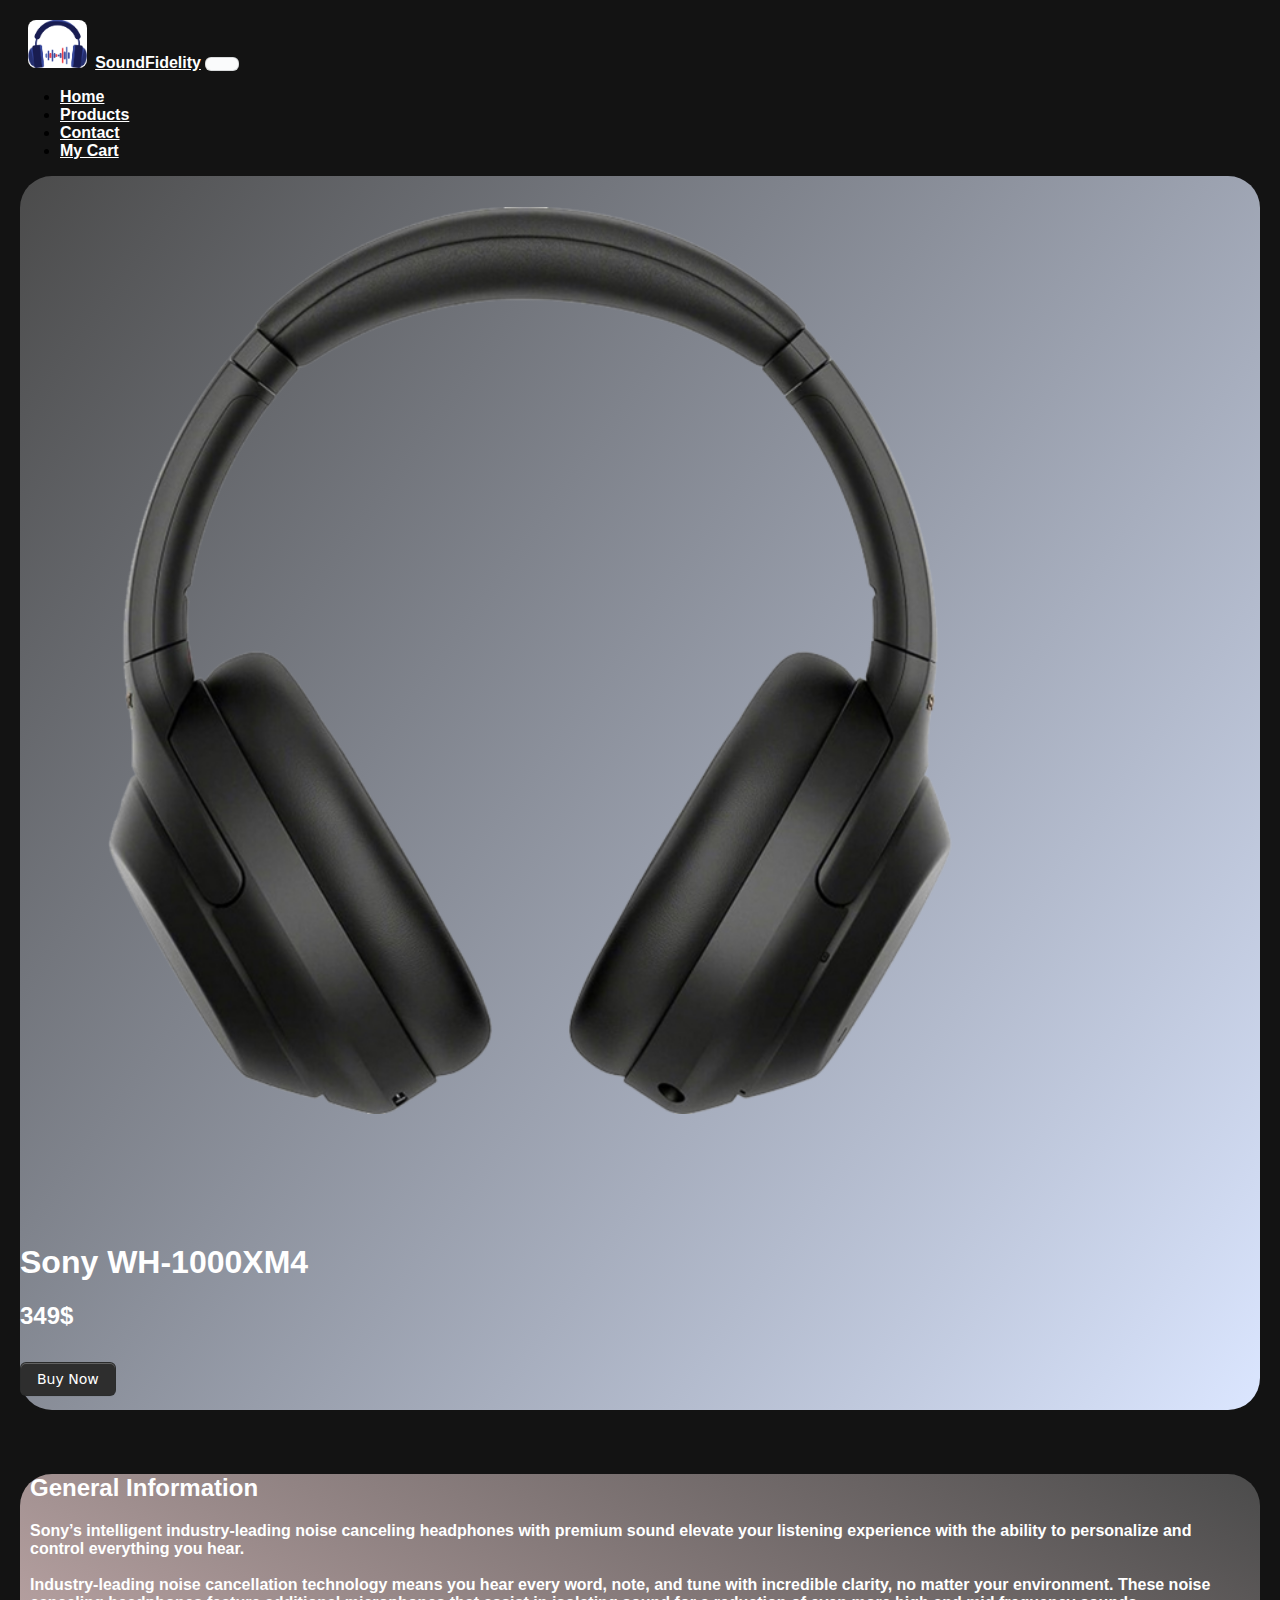
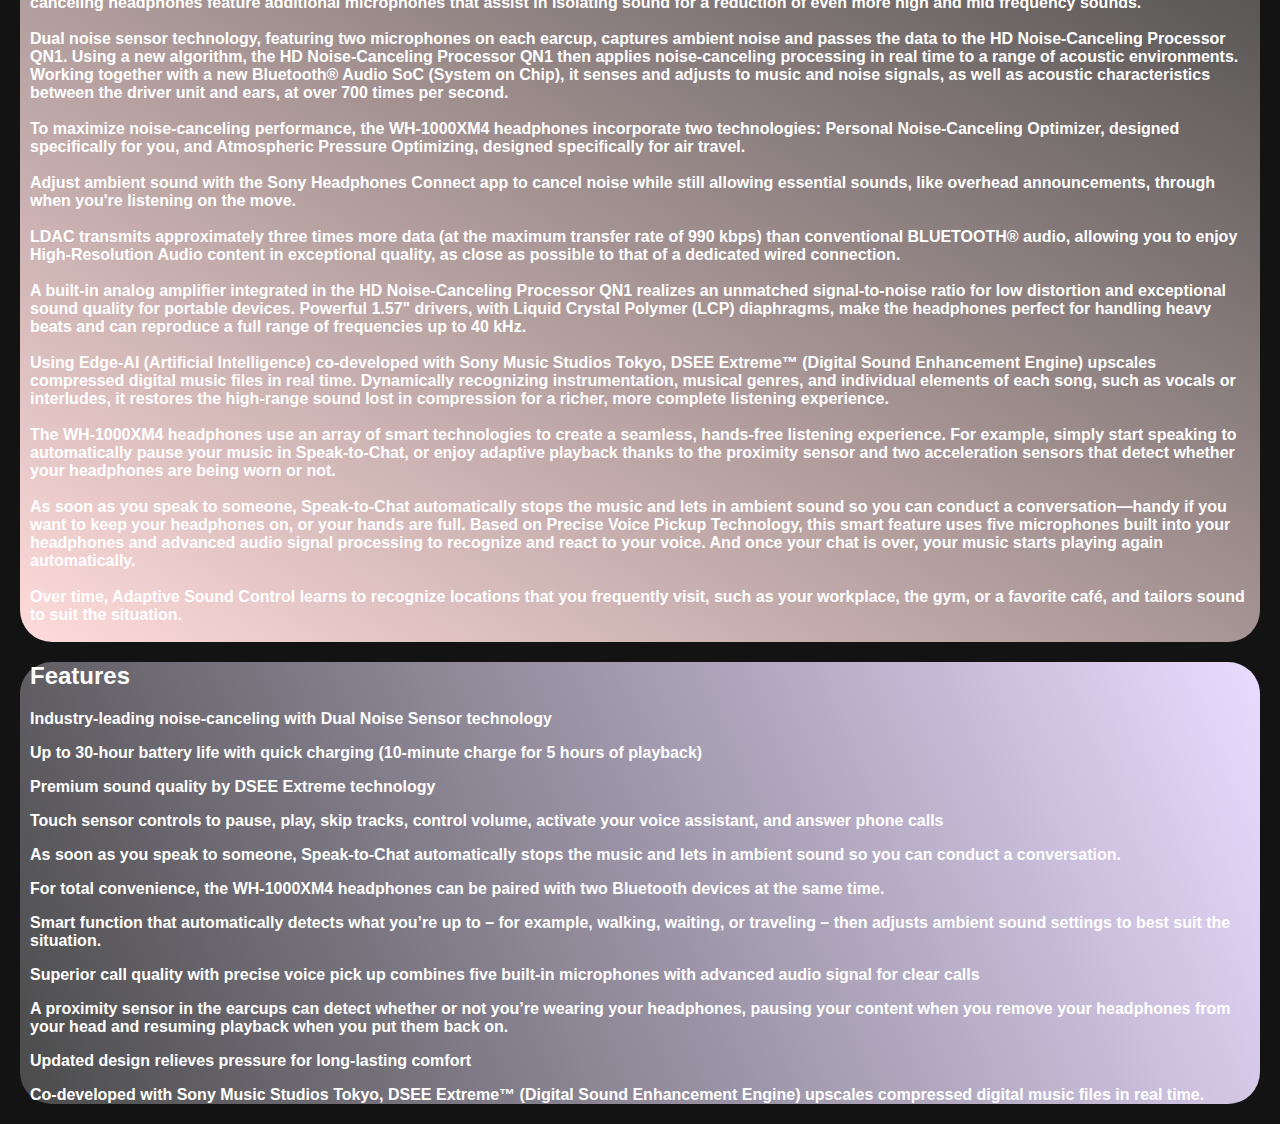
<file: details_page/sony/product_details_sony.html>
<!DOCTYPE html>
<html lang="en">

<head>
  <meta charset="UTF-8" />
  <meta http-equiv="X-UA-Compatible" content="IE=edge" />
  <meta name="viewport" content="width=device-width, initial-scale=1.0" />
  <title>Sony WH-1000XM4</title>
  <link href="https://cdn.jsdelivr.net/npm/bootstrap@5.0.2/dist/css/bootstrap.min.css" rel="stylesheet"
    integrity="sha384-EVSTQN3/azprG1Anm3QDgpJLIm9Nao0Yz1ztcQTwFspd3yD65VohhpuuCOmLASjC" crossorigin="anonymous" />
  <script src="https://code.jquery.com/jquery-3.3.1.slim.min.js"
    integrity="sha384-q8i/X+965DzO0rT7abK41JStQIAqVgRVzpbzo5smXKp4YfRvH+8abtTE1Pi6jizo"
    crossorigin="anonymous"></script>
  <script src="https://cdnjs.cloudflare.com/ajax/libs/popper.js/1.14.7/umd/popper.min.js"
    integrity="sha384-UO2eT0CpHqdSJQ6hJty5KVphtPhzWj9WO1clHTMGa3JDZwrnQq4sF86dIHNDz0W1"
    crossorigin="anonymous"></script>
  <script src="https://stackpath.bootstrapcdn.com/bootstrap/4.3.1/js/bootstrap.min.js"
    integrity="sha384-JjSmVgyd0p3pXB1rRibZUAYoIIy6OrQ6VrjIEaFf/nJGzIxFDsf4x0xIM+B07jRM"
    crossorigin="anonymous"></script>

  <link rel="stylesheet" href="../../css/style.css" />
  <style>
    .image_product_page {
      width: 200px;
      height: 200px;
      text-align: center;
    }

    #start_page_text {
      color: white;
    }
  </style>
</head>

<body style="background-color: rgb(19, 19, 19);
  ">
  <nav class="navbar navbar-expand-lg navbar-light bg-dark"> <img src="../../assets/logo.png"
    style="height: 3em; margin-right: 0.5em; margin-left: 0.5em; background:rgb(255, 255, 255); border-radius: 0.5em;"><a
    class="navbar-brand" href="#" style="color: white;">SoundFidelity</a> <button class="navbar-toggler" type="button"
    data-toggle="collapse" data-target="#navbarSupportedContent" aria-controls="navbarSupportedContent"
    aria-expanded="false" aria-label="Toggle navigation"> <span class="navbar-toggler-icon"></span> </button>
  <div class="collapse navbar-collapse" id="navbarSupportedContent">
    <ul class="navbar-nav mr-auto">
      <li class="nav-item"> <a class="nav-link" href="../../index.html" style="color: white;">Home</a> </li>

      <li class="nav-item active"> <a class="nav-link" href="../../product_page/product.html"
          style="color: white;">Products<span class="sr-only"></span></a> </li>
      <li class="nav-item"> <a class="nav-link" href="../../pages/contact.html" style="color: white;">Contact</a> </li>
      <li class="nav-item"> <a class="nav-link" href="../../pages/cart.html" style="color: white;">My Cart</a>
      </li>
    </ul>
  </div>
</nav>

  <div class="container" style="margin-top: 1em;">
    <div class="row"
      style="background: linear-gradient(126deg, rgba(75, 75, 75, 1) 0%, #dbe6ff 100%); border-radius: 2em;">
      <div class="col-md-7 col-sm-12 text-center">
        <div id="carouselExampleSlidesOnly" class="carousel slide" data-ride="carousel">
          <div class="carousel-inner">
            <div class="carousel-item active">
              <img class="d-block w-100" src="../../product_page/sony_wh-1000xm4_1000px_transparent.png"
                alt="airpods max image">
            </div>

          </div>
        </div>
      </div>
      <div class="col-md-1"></div>
      <div class="col-md-4 col-sm-12">
        <div style="margin-bottom: 2em; color: white;">
          <h1 style="margin-top:2em">Sony WH-1000XM4</h1>
          <h2>349$</h2>
        </div>
        <button style="background-color: rgb(46, 46, 46); color: White; margin-bottom: 1em;">Buy Now</button>

      </div>
    </div>
    <div class="row" style="margin-top: 4em;">
      <div class="col-md-7 col-sm-12"
        style=" background: linear-gradient(211deg, rgba(75, 75, 75, 1) 0%, #ffdbdb 100%); margin-bottom: 1em; border-radius: 2em; color: white;">
        <div style="margin:10px">
          <h2>General Information</h2>
          <div>
            Sony’s intelligent industry-leading noise canceling headphones with premium sound elevate your listening
            experience with the ability to personalize and control everything you hear.<br><br>

            Industry-leading noise cancellation technology means you hear every word, note, and tune with incredible
            clarity, no matter your environment. These noise canceling headphones feature additional microphones that
            assist in isolating sound for a reduction of even more high and mid frequency sounds.<br><br>

            Dual noise sensor technology, featuring two microphones on each earcup, captures ambient noise and passes
            the data to the HD Noise-Canceling Processor QN1. Using a new algorithm, the HD Noise-Canceling Processor
            QN1 then applies noise-canceling processing in real time to a range of acoustic environments. Working
            together with a new Bluetooth® Audio SoC (System on Chip), it senses and adjusts to music and noise signals,
            as well as acoustic characteristics between the driver unit and ears, at over 700 times per second.<br><br>

            To maximize noise-canceling performance, the WH-1000XM4 headphones incorporate two technologies: Personal
            Noise-Canceling Optimizer, designed specifically for you, and Atmospheric Pressure Optimizing, designed
            specifically for air travel.<br><br>

            Adjust ambient sound with the Sony Headphones Connect app to cancel noise while still allowing essential
            sounds, like overhead announcements, through when you're listening on the move.<br><br>

            LDAC transmits approximately three times more data (at the maximum transfer rate of 990 kbps) than
            conventional BLUETOOTH® audio, allowing you to enjoy High-Resolution Audio content in exceptional quality,
            as close as possible to that of a dedicated wired connection.<br><br>

            A built-in analog amplifier integrated in the HD Noise-Canceling Processor QN1 realizes an unmatched
            signal-to-noise ratio for low distortion and exceptional sound quality for portable devices. Powerful 1.57"
            drivers, with Liquid Crystal Polymer (LCP) diaphragms, make the headphones perfect for handling heavy beats
            and can reproduce a full range of frequencies up to 40 kHz.<br><br>

            Using Edge-AI (Artificial Intelligence) co-developed with Sony Music Studios Tokyo, DSEE Extreme™ (Digital
            Sound Enhancement Engine) upscales compressed digital music files in real time. Dynamically recognizing
            instrumentation, musical genres, and individual elements of each song, such as vocals or interludes, it
            restores the high-range sound lost in compression for a richer, more complete listening experience.<br><br>

            The WH-1000XM4 headphones use an array of smart technologies to create a seamless, hands-free listening
            experience. For example, simply start speaking to automatically pause your music in Speak-to-Chat, or enjoy
            adaptive playback thanks to the proximity sensor and two acceleration sensors that detect whether your
            headphones are being worn or not.<br><br>

            As soon as you speak to someone, Speak-to-Chat automatically stops the music and lets in ambient sound so
            you can conduct a conversation—handy if you want to keep your headphones on, or your hands are full. Based
            on Precise Voice Pickup Technology, this smart feature uses five microphones built into your headphones and
            advanced audio signal processing to recognize and react to your voice. And once your chat is over, your
            music starts playing again automatically.<br><br>

            Over time, Adaptive Sound Control learns to recognize locations that you frequently visit, such as your
            workplace, the gym, or a favorite café, and tailors sound to suit the situation.<br><br>


          </div>
        </div>
      </div>
      <div class="col-md-1"></div>
      <div class="col-md-4 col-sm-12"
        style="background: linear-gradient(67deg, rgba(75, 75, 75, 1) 0%, #e9dbff 100%); margin-bottom: 1em; border-radius: 2em;">
        <div style="margin:10px">
          <h2 style="color: white;">Features</h2>
          <div style="color: white;">

            <p>Industry-leading noise-canceling with Dual Noise Sensor technology</p>
            <p>Up to 30-hour battery life with quick charging (10-minute charge for 5 hours of playback)</p>
            <p>Premium sound quality by DSEE Extreme technology</p>
            <p>Touch sensor controls to pause, play, skip tracks, control volume, activate your voice assistant, and
              answer phone calls</p>
            <p>As soon as you speak to someone, Speak-to-Chat automatically stops the music and lets in ambient sound so
              you can conduct a conversation.</p>
            <p>For total convenience, the WH-1000XM4 headphones can be paired with two Bluetooth devices at the same
              time.</p>
            <p>Smart function that automatically detects what you’re up to – for example, walking, waiting, or traveling
              – then adjusts ambient sound settings to best suit the situation.</p>
            <p>Superior call quality with precise voice pick up combines five built-in microphones with advanced audio
              signal for clear calls</p>
            <p>A proximity sensor in the earcups can detect whether or not you’re wearing your headphones, pausing your
              content when you remove your headphones from your head and resuming playback when you put them back on.
            </p>
            <p>Updated design relieves pressure for long-lasting comfort</p>
            <p>Co-developed with Sony Music Studios Tokyo, DSEE Extreme™ (Digital Sound Enhancement Engine) upscales
              compressed digital music files in real time.</p>
          </div>
        </div>

      </div>
    </div>
  </div>


  </div>

</body>

</html>
</file>
<file: css/style.css>
body {
  margin: 20px;
  overflow:visible;
}


#footer {
  position:absolute;
  bottom:0;
  margin-bottom: -20%;
  width:100%;
  height:60px;   /* Height of the footer */
  background:rgb(0, 1, 2);
}

.link{
  color: white;
  text-decoration: none
}
@import url("https://applesocial.s3.amazonaws.com/assets/styles/fonts/sanfrancisco/sanfranciscodisplay-regular-webfont.woff");
#modelcontainer {
  height: 100%;
  width: 100%;
  top: calc(50% - 250px);
}

/* This styles the 3D object inserted in the aside container */
model-viewer {
  height: 100%;
  width: 100%;
  top: 20%;
  left: 0;
  border: none;
}

body {
  font-family: 'SF Pro Text',-apple-system,BlinkMacSystemFont,Roboto,'Segoe UI',Helvetica,Arial,sans-serif,'Apple Color Emoji','Segoe UI Emoji','Segoe UI Symbol';
  font-weight: 600;
}

#start_page_text {
  color: white;

}

#gradientstyle {

  margin: 1em;
  border-radius: 2em;
  color: white;

}
#gradientstyle h2 {
  font-weight: bold;

}

.PicDetail{height: 16cm; }
button {
    appearance: none;
    background-color: #FAFBFC;
    border: 1px solid rgba(27, 31, 35, 0.15);
    border-radius: 6px;
    box-shadow: rgba(27, 31, 35, 0.04) 0 1px 0, rgba(255, 255, 255, 0.25) 0 1px 0 inset;
    box-sizing: border-box;
    color: #24292E;
    cursor: pointer;
    display: inline-block;
    font-family: -apple-system, system-ui, "Segoe UI", Helvetica, Arial, sans-serif, "Apple Color Emoji", "Segoe UI Emoji";
    font-size: 14px;
    font-weight: 500;
    line-height: 20px;
    list-style: none;
    padding: 6px 16px;
    position: relative;
    transition: background-color 0.2s cubic-bezier(0.3, 0, 0.5, 1);
    user-select: none;
    -webkit-user-select: none;
    touch-action: manipulation;
    vertical-align: middle;
    white-space: nowrap;
    word-wrap: break-word;
  }
  
  
  .button-4:hover {
    background-color: #F3F4F6;
    text-decoration: none;
    transition-duration: 0.1s;
  }
  
  .button-4:disabled {
    background-color: #FAFBFC;
    border-color: rgba(27, 31, 35, 0.15);
    color: #959DA5;
    cursor: default;
  }
  
  .button-4:active {
    background-color: #EDEFF2;
    box-shadow: rgba(225, 228, 232, 0.2) 0 1px 0 inset;
    transition: none 0s;
  }
  
  .button-4:focus {
    outline: 1px transparent;
  }
  
  .button-4:before {
    display: none;
  }
  
  .button-4:-webkit-details-marker {
    display: none;
  }
  
  .zoom {
    transition: transform .5s;
  }
  .zoom:hover {
    transition: transform .5s;
    transform: scale(1.05);
    
  }
</file>
